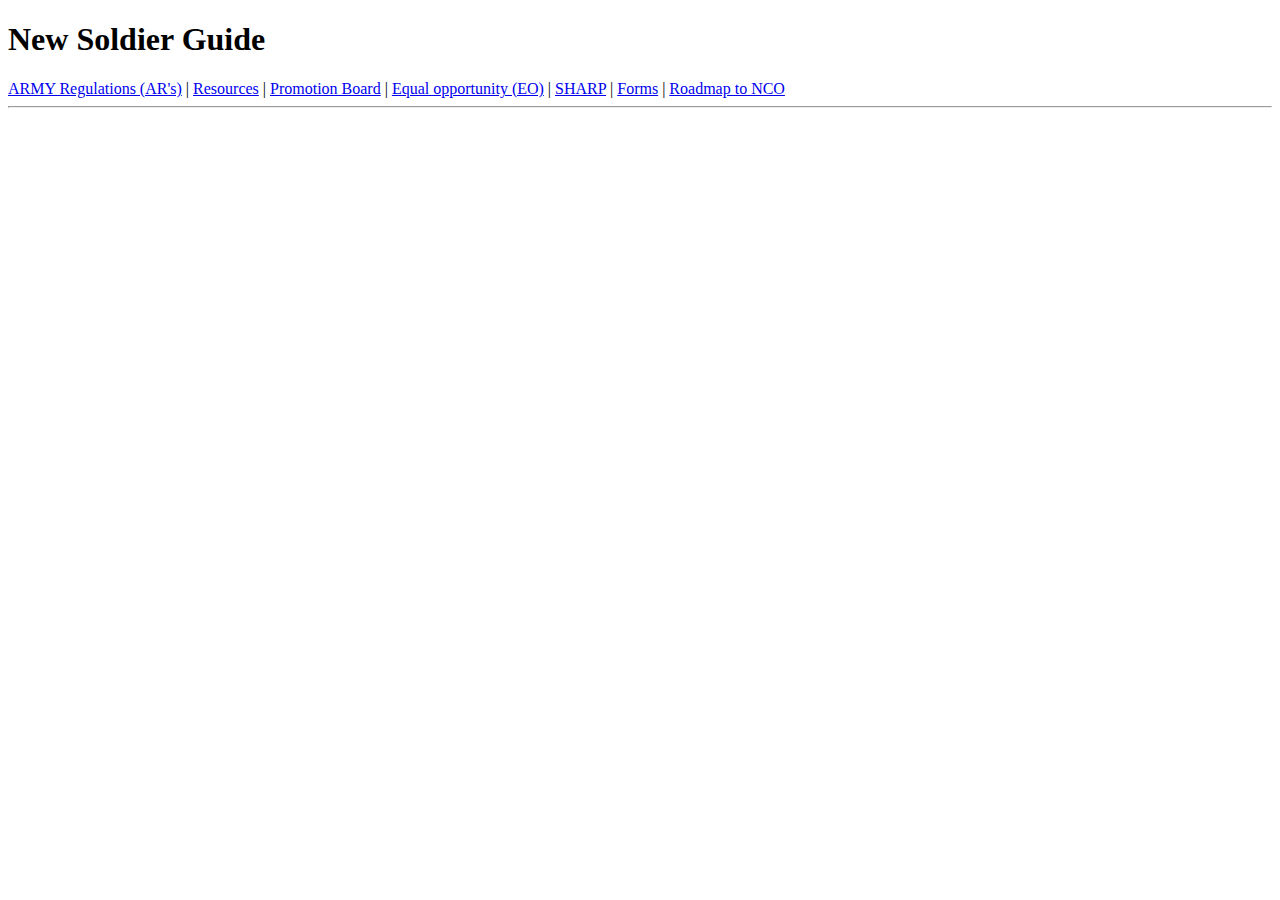
<file: index.html>
<!DOCTYPE html>
<htm lang="en-US">
    <Head>
        <meta charset="UTF-8"/>
        <title>New Soldier Guide - Home</title>
    </Head>

    <body>
        <h1>New Soldier Guide</h1>
        <a href="army_regulations.html">ARMY Regulations (AR's)</a> 
        | <a href="resources.html">Resources</a> 
        | <a href="promotion_board.html">Promotion Board</a> 
        | <a href="EO.html">Equal opportunity (EO)</a> 
        | <a href="SHARP.html">SHARP</a> 
        | <a href="Roadmap-to-NCO.html">Forms</a> 
        | <a href="Roadmap-to-NCO.html">Roadmap to NCO</a>
        <hr />


    </body>
</html>
</file>
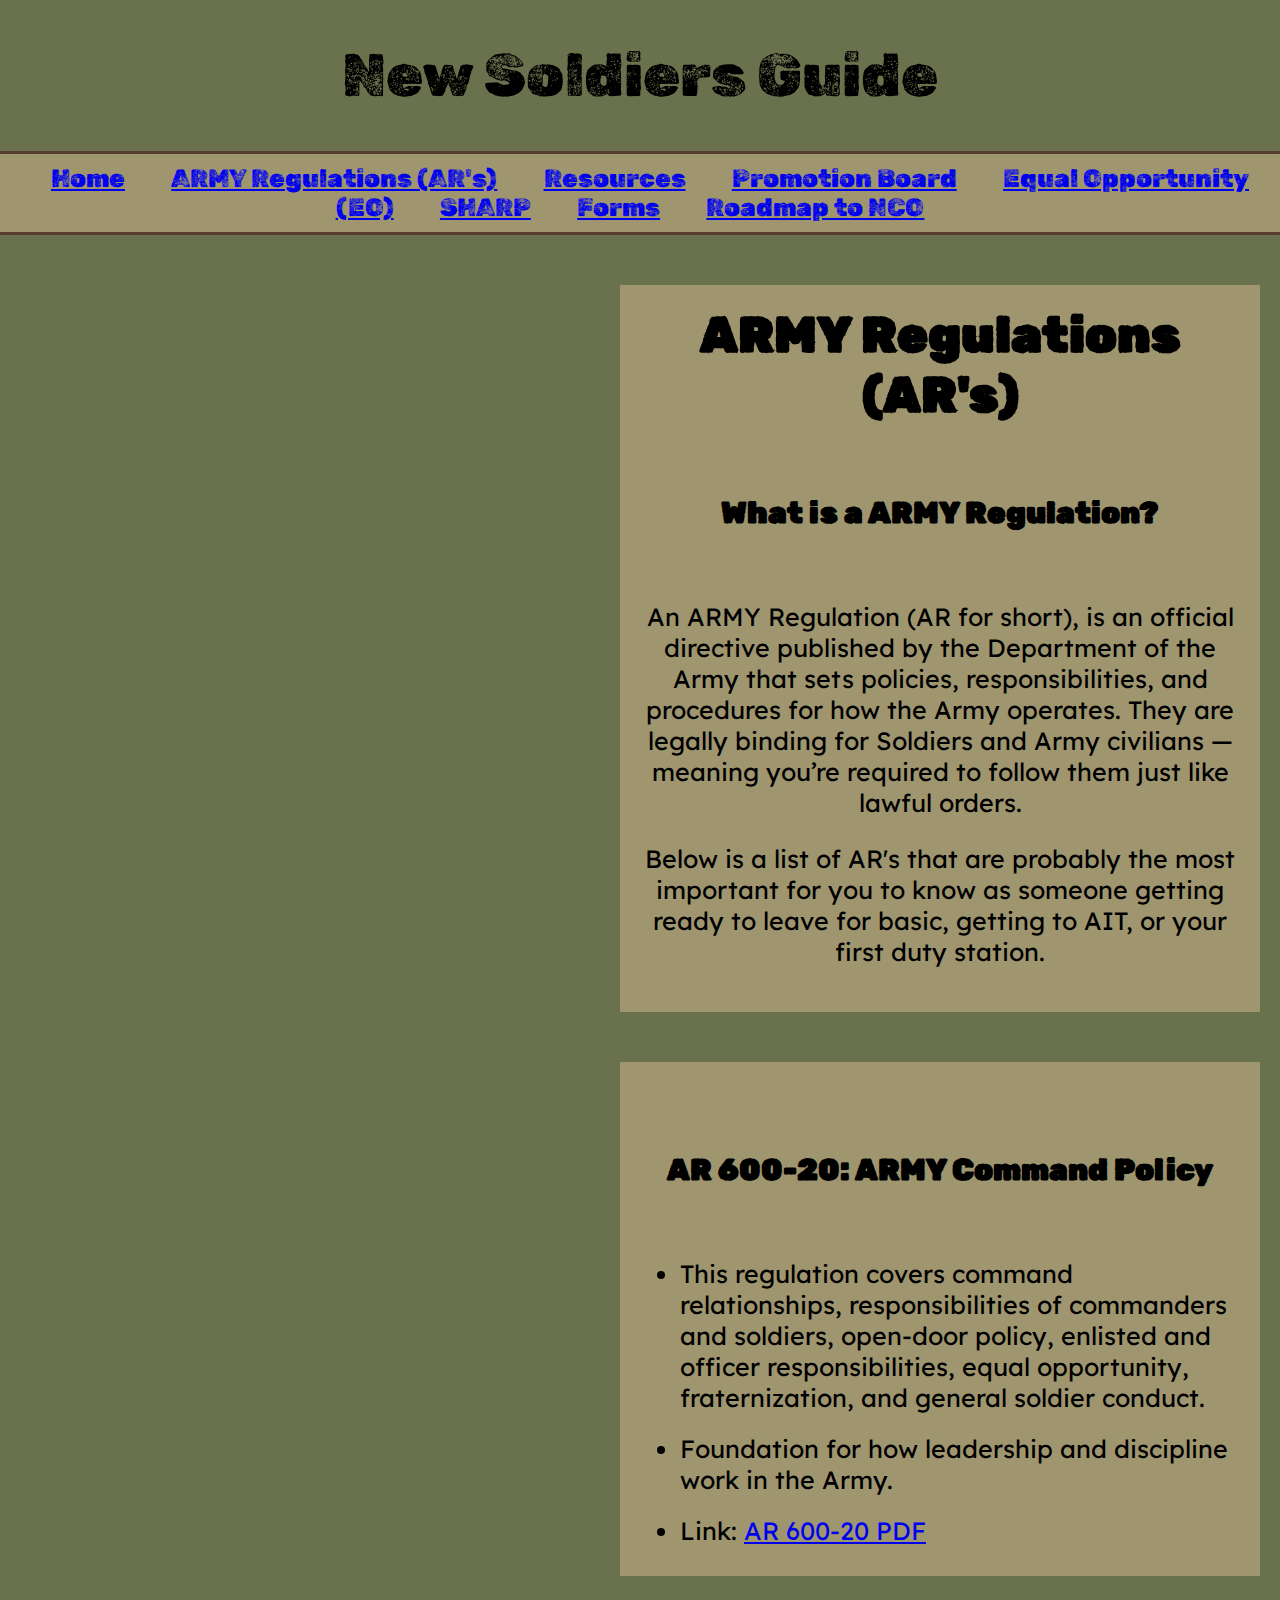
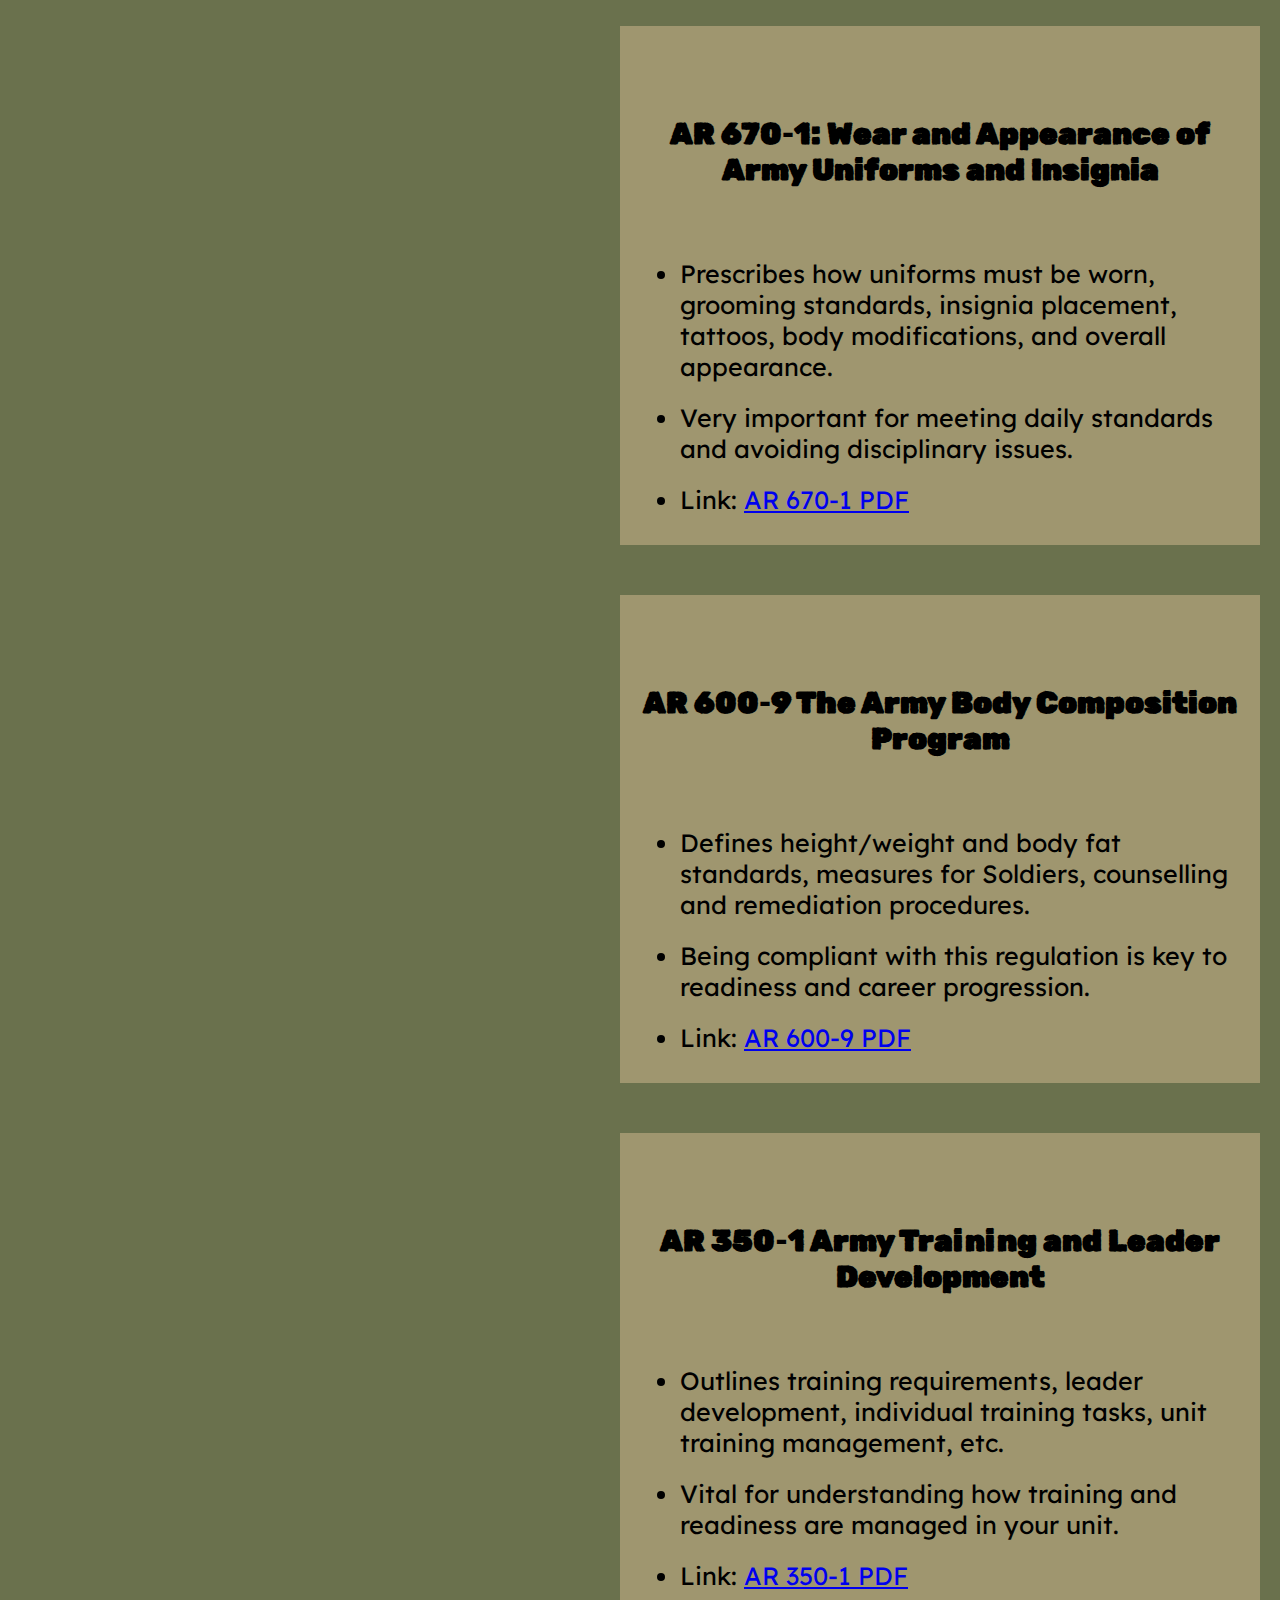
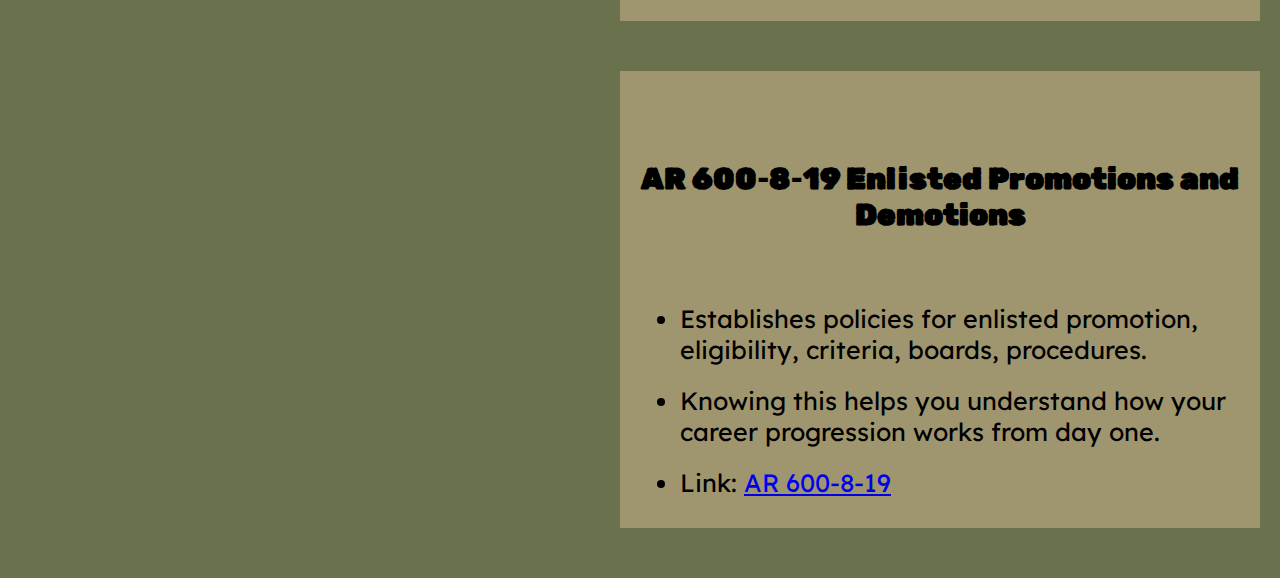
<file: army_regulations.html>
<!DOCTYPE html>
<html lang="en-US">
    <head>
        <meta charset="UTF-8">
        <title>ARMY Regulations</title>
        <link rel="stylesheet" href="style.css">

        <link rel="preconnect" href="https://fonts.googleapis.com">
        <link rel="preconnect" href="https://fonts.gstatic.com" crossorigin>
        <link href="https://fonts.googleapis.com/css2?family=Lexend:wght@100..900&family=Rubik+Dirt&family=Zalando+Sans:ital,wght@0,200..900;1,200..900&display=swap" rel="stylesheet">
    
        <style>
            #content_container{
                background-color: #9F966F;
                position: relative;
                left: 62rem;
                margin: 5rem 0rem 5rem 0rem;
                padding: 2rem;
                height: fit-content;
                width: 60rem;

                text-align: center;
            }
        </style>
    </head>

    <body>
        <h1 id="title" class="rubik-dirt-regular">New Soldiers Guide</h1>
        
        <div id="page_selector_bar">
            <a id="page_selector" class="rubik-dirt-regular" href="index.html">Home</a>
            <a id="page_selector" class="rubik-dirt-regular" href="army_regulations.html">ARMY Regulations (AR's)</a> 
            <a id="page_selector" class="rubik-dirt-regular" href="resources.html">Resources</a> 
            <a id="page_selector" class="rubik-dirt-regular" href="promotion_board.html">Promotion Board</a> 
            <a id="page_selector" class="rubik-dirt-regular" href="EO.html">Equal Opportunity (EO)</a> 
            <a id="page_selector" class="rubik-dirt-regular" href="SHARP.html">SHARP</a> 
            <a id="page_selector" class="rubik-dirt-regular" href="Forms.html">Forms</a> 
            <a id="page_selector" class="rubik-dirt-regular" href="Roadmap-to-NCO.html">Roadmap to NCO</a>
        </div>

        <div id="content_container">
            <h2>ARMY Regulations (AR's)</h2>

        
            <h3>What is a ARMY Regulation?</h3>
            <p>An ARMY Regulation (AR for short), is an official directive published by
            the Department of the Army that sets policies, responsibilities,
            and procedures for how the Army operates. They are legally binding
            for Soldiers and Army civilians — meaning you’re required to follow
            them just like lawful orders.
            </p>

            <p>Below is a list of AR's that are probably the most important for you to know as someone
            getting ready to leave for basic, getting to AIT, or your first duty station.
            </p>
        </div>

        <div id="content_container">
            <h3>AR 600-20: ARMY Command Policy</h3>
            <ul>
                <li>This regulation covers command relationships, responsibilities of commanders and soldiers,
                    open-door policy, enlisted and officer responsibilities, equal opportunity, fraternization,
                    and general soldier conduct.</li>
                <li>Foundation for how leadership and discipline work in the Army.</li>
                <li>Link: <a href="https://armypubs.army.mil/epubs/DR_pubs/DR_a/ARN43057-AR_600-20-001-WEB-2.pdf">AR 600-20 PDF</a></li>
            </ul>
        </div>

        <div id="content_container">
            <h3>AR 670‑1: Wear and Appearance of Army Uniforms and Insignia</h3>
            <ul>
                <li>Prescribes how uniforms must be worn, grooming standards, insignia placement,
                    tattoos, body modifications, and overall appearance.</li>
                <li>Very important for meeting daily standards and avoiding disciplinary issues.</li>
                <li>Link: <a href="https://home.army.mil/jackson/6616/1186/3536/AR_670-1.pdf?utm_source=chatgpt.com">AR 670-1 PDF</a></li>
            </ul>
        </div>

        <div id="content_container">
            <h3>AR 600‑9 The Army Body Composition Program</h3>
            <ul>
                <li>Defines height/weight and body fat standards, measures for Soldiers,
                    counselling and remediation procedures.</li>
                <li>Being compliant with this regulation is key to readiness and career progression.</li>
                <li>Link: <a href="https://armypubs.army.mil/epubs/DR_pubs/DR_a/ARN43120-AR_600-9-001-WEB-3.pdf">AR 600-9 PDF</a></li>
            </ul>
        </div>

        <div id="content_container">
            <h3>AR 350‑1 Army Training and Leader Development</h3>
            <ul>
                <li>Outlines training requirements, leader development, individual training tasks,
                    unit training management, etc.</li>
                <li>Vital for understanding how training and readiness are managed in your unit.</li>
                <li>Link: <a href="https://armypubs.army.mil/epubs/DR_pubs/DR_a/ARN44161-AR_350-1-001-WEB-2.pdf">AR 350-1 PDF</a></li>
            </ul>
        </div>

        <div id="content_container">
            <h3>AR 600‑8‑19 Enlisted Promotions and Demotions</h3>
            <ul>
                <li>Establishes policies for enlisted promotion, eligibility, criteria, boards, procedures.</li>
                <li>Knowing this helps you understand how your career progression works from day one.</li>
                <li>Link: <a href="https://armypubs.army.mil/epubs/DR_pubs/DR_a/ARN43303-AR_600-8-19-001-WEB-2.pdf">AR 600-8-19</a></li>
            </ul>
        </div>

    </body>
</html>
</file>
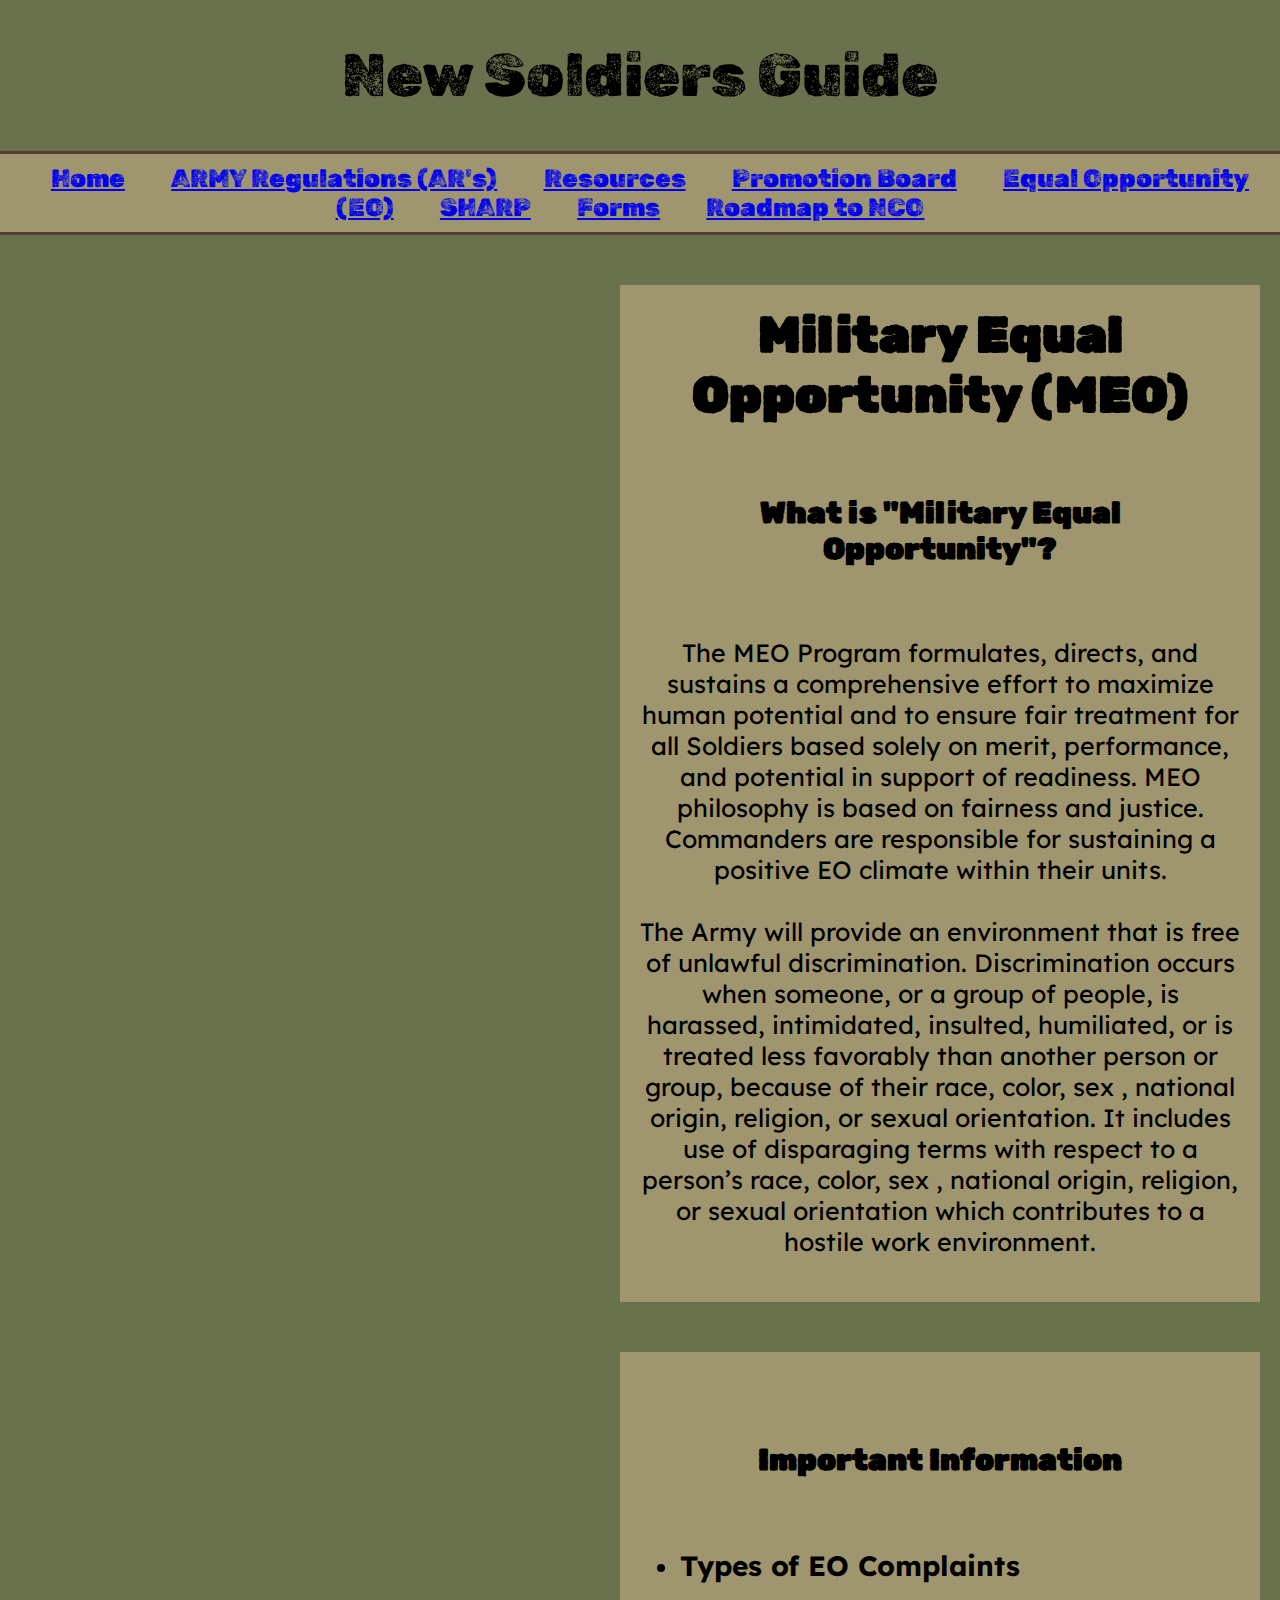
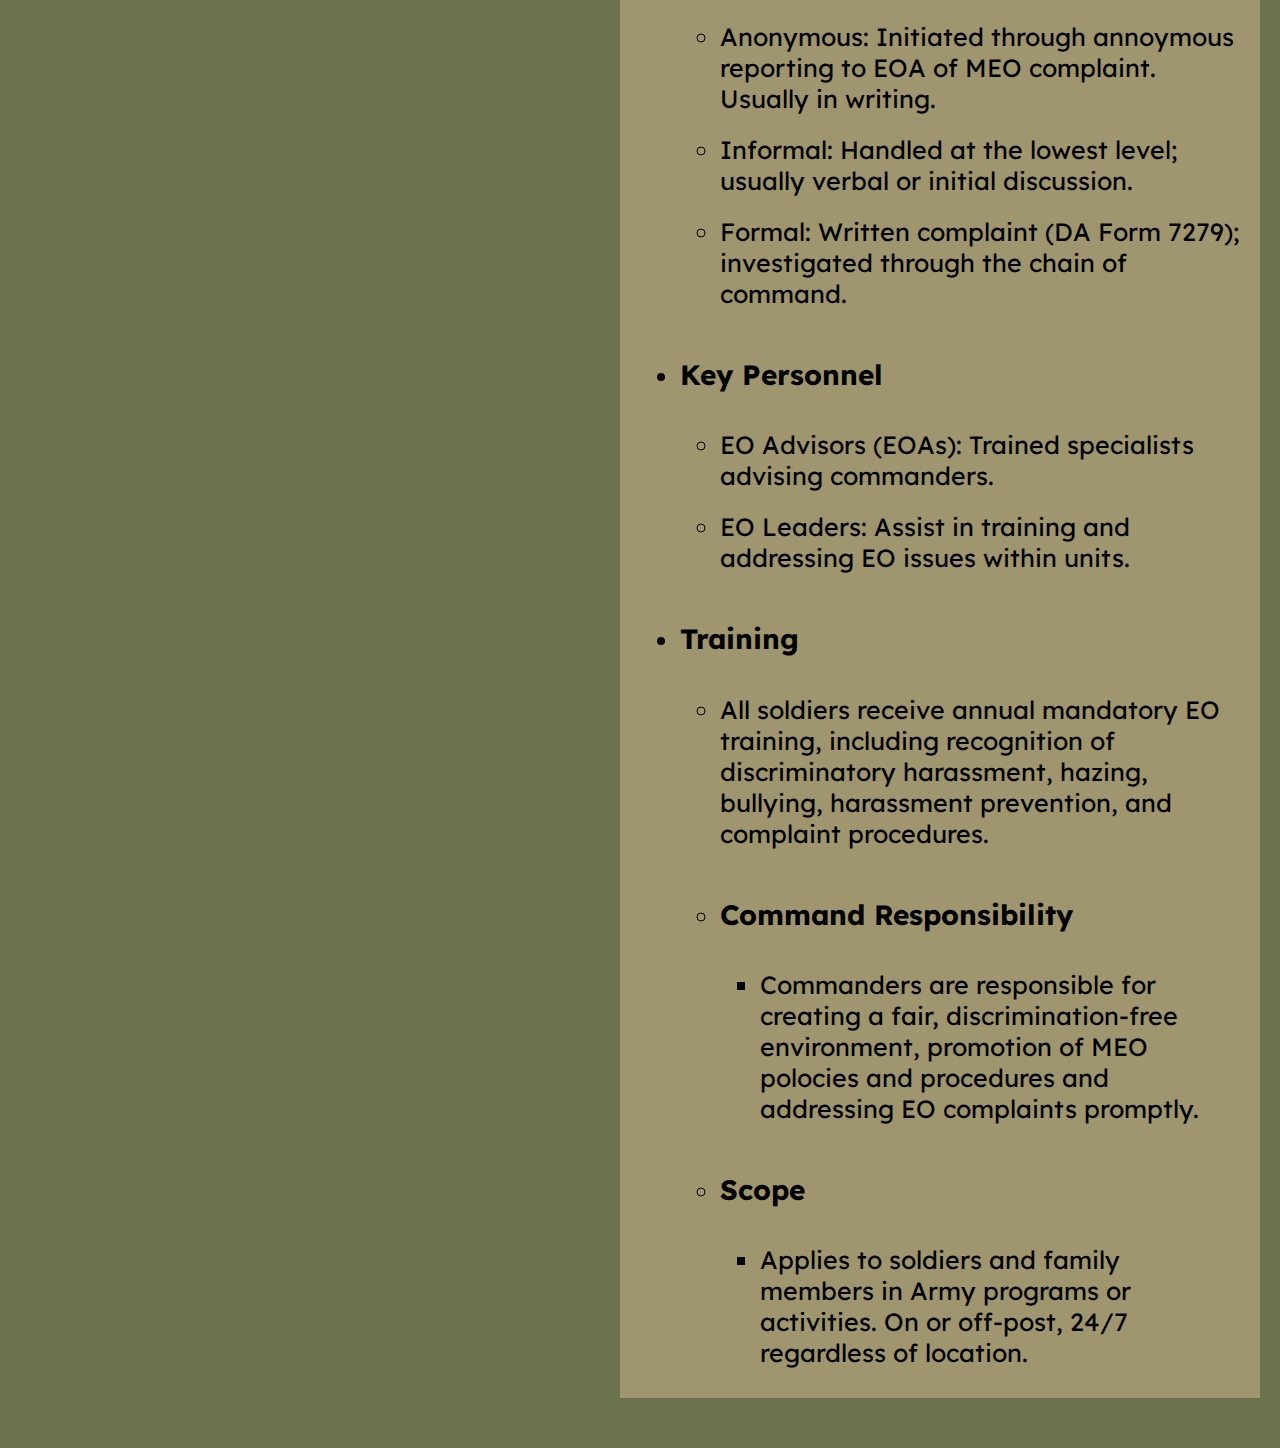
<file: EO.html>
<!DOCTYPE html>
<html lang="en-US">
    <head>
        <meta charset="UTF-8">
        <title>Military Equal Opportunity (MEO)</title>
        <link rel="stylesheet" href="style.css">

        <link rel="preconnect" href="https://fonts.googleapis.com">
        <link rel="preconnect" href="https://fonts.gstatic.com" crossorigin>
        <link href="https://fonts.googleapis.com/css2?family=Lexend:wght@100..900&family=Rubik+Dirt&family=Zalando+Sans:ital,wght@0,200..900;1,200..900&display=swap" rel="stylesheet">
    
        <style>
            #content_container{
                background-color: #9F966F;
                position: relative;
                left: 62rem;
                margin: 5rem 0rem 5rem 0rem;
                padding: 2rem;
                height: fit-content;
                width: 60rem;

                text-align: center;
            }
        </style>
    </head>

    <body>
        <h1 id="title" class="rubik-dirt-regular">New Soldiers Guide</h1>
        
        <div id="page_selector_bar">
            <a id="page_selector" class="rubik-dirt-regular" href="index.html">Home</a>
            <a id="page_selector" class="rubik-dirt-regular" href="army_regulations.html">ARMY Regulations (AR's)</a> 
            <a id="page_selector" class="rubik-dirt-regular" href="resources.html">Resources</a> 
            <a id="page_selector" class="rubik-dirt-regular" href="promotion_board.html">Promotion Board</a> 
            <a id="page_selector" class="rubik-dirt-regular" href="EO.html">Equal Opportunity (EO)</a> 
            <a id="page_selector" class="rubik-dirt-regular" href="SHARP.html">SHARP</a> 
            <a id="page_selector" class="rubik-dirt-regular" href="Forms.html">Forms</a> 
            <a id="page_selector" class="rubik-dirt-regular" href="Roadmap-to-NCO.html">Roadmap to NCO</a>
        </div>

        <div id="content_container">
            <h2>Military Equal Opportunity (MEO)</h2>

            <h3>What is "Military Equal Opportunity"?</h3>
            <p>The MEO Program formulates, directs, and sustains a comprehensive effort to maximize human potential and
               to ensure fair treatment for all Soldiers based solely on merit, performance, and potential in support of readiness. MEO
               philosophy is based on fairness and justice. Commanders are responsible for sustaining a positive EO climate within
               their units.
               <br />
               <br />
               The Army will provide an environment that is free of unlawful discrimination. Discrimination occurs when
               someone, or a group of people, is harassed, intimidated, insulted, humiliated, or is treated less favorably than another
               person or group, because of their race, color, sex , national origin, religion, or sexual orientation. It includes use of
               disparaging terms with respect to a person’s race, color, sex , national origin, religion, or sexual orientation which
               contributes to a hostile work environment.
            </p>
        </div>

        <div id="content_container">
            <h3>Important Information</h3>
            <ul>
                <li><h4>Types of EO Complaints</h4></li>
                    <ul>
                        <li>Anonymous: Initiated through annoymous reporting to EOA of MEO complaint. Usually in writing.</li>
                        <li>Informal: Handled at the lowest level; usually verbal or initial discussion.</li>
                        <li>Formal: Written complaint (DA Form 7279); investigated through the
                            chain of command.</li>
                    </ul>
                    <br />
                <li><h4>Key Personnel</h4></li>
                    <ul>
                        <li>EO Advisors (EOAs): Trained specialists advising commanders.</li>
                        <li>EO Leaders: Assist in training and addressing EO issues within units.</li>
                    </ul>
                    <br />
                <li><h4>Training</h4></li>
                    <ul>
                        <li>All soldiers receive annual mandatory EO training, including recognition
                            of discriminatory harassment, hazing, bullying, harassment prevention, and complaint procedures.</li
                    </ul>   
                    <br />
                <li><h4>Command Responsibility</h4></li> 
                    <ul>
                        <li>Commanders are responsible for creating a fair, discrimination-free
                            environment, promotion of MEO polocies and procedures and addressing EO complaints promptly.</li>
                    </ul>
                    <br />
                <li><h4>Scope</h4></li>
                    <ul>
                        <li>Applies to soldiers and family members in Army
                            programs or activities. On or off-post, 24/7 regardless of location.</li>
                    </ul>
            </ul>
        </div>

    </body>

</html>
</file>
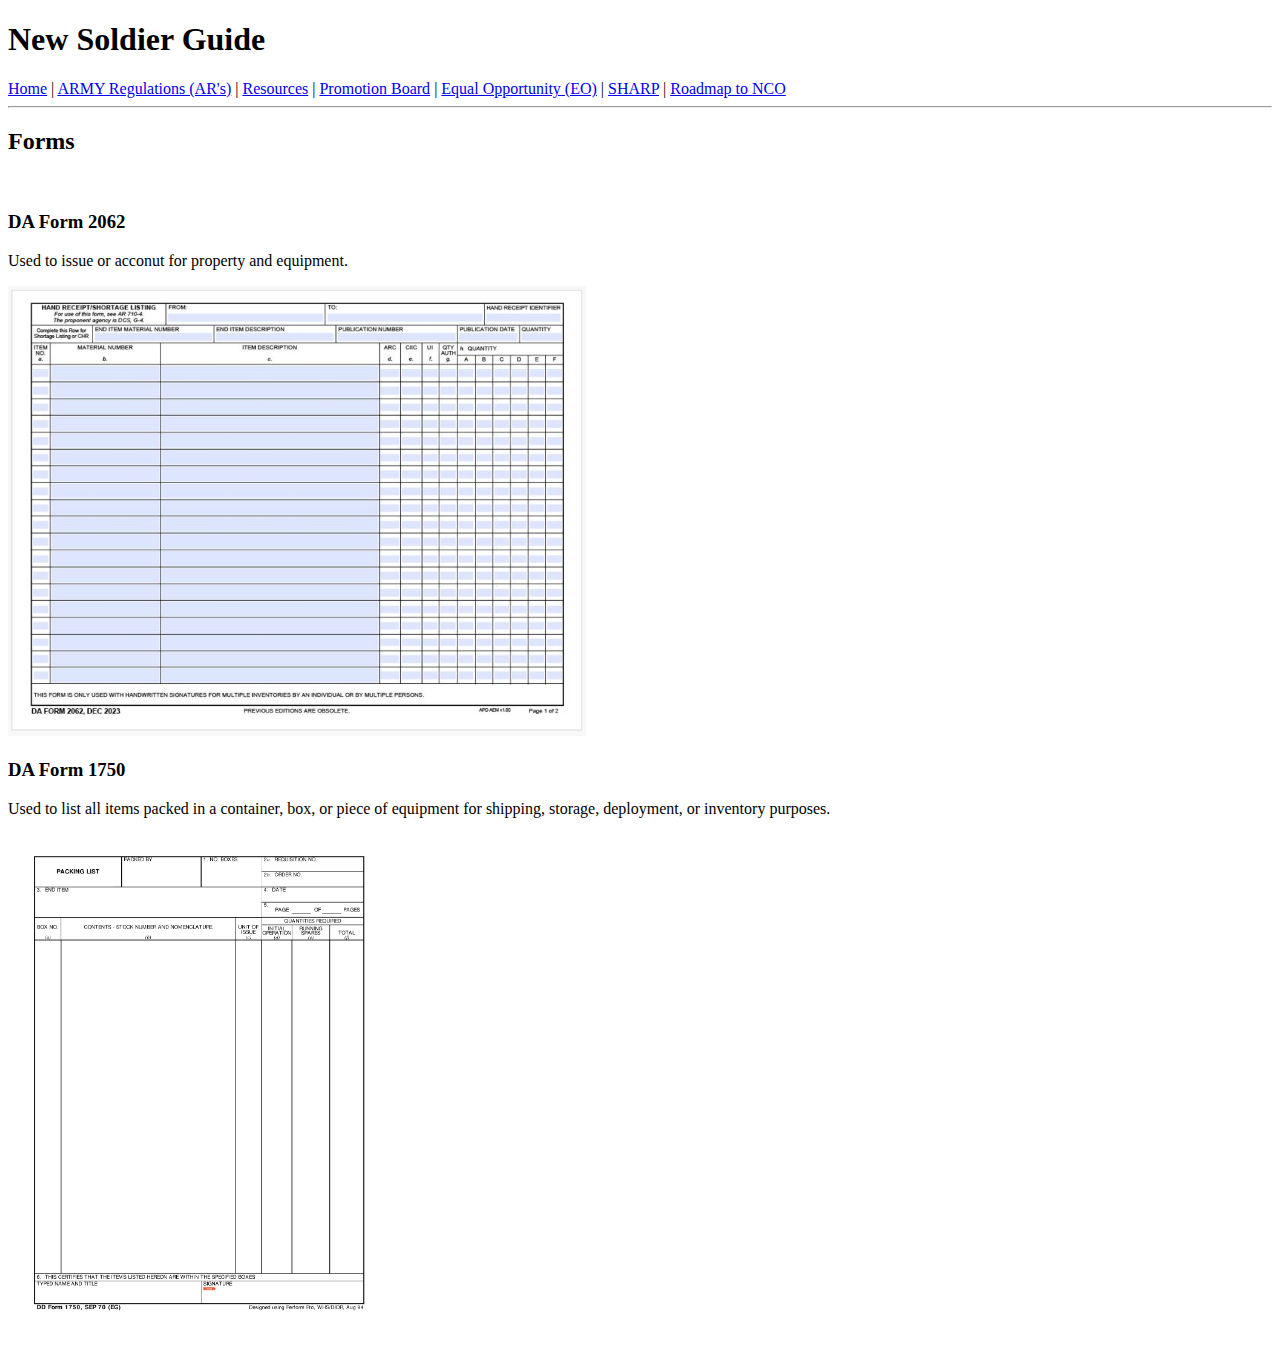
<file: Forms.html>
<!DOCTYPE html>
<html lang="en-US">
    <head>
        <meta charset="UTF-8">
        <title>Forms</title>
    </head>
    <body>
        <h1>New Soldier Guide</h1>
        <a href="index.html">Home</a> 
        | <a href="./army_regulations.html">ARMY Regulations (AR's)</a> 
        | <a href="./resources.html">Resources</a> 
        | <a href="./promotion_board.html">Promotion Board</a> 
        | <a href="./EO.html">Equal Opportunity (EO)</a> 
        | <a href="./SHARP.html">SHARP</a> 
        | <a href="./Roadmap-to-NCO.html">Roadmap to NCO</a>
        <hr />

        <h2>Forms</h2>
        <br />

        <h3>DA Form 2062</h3>
        <p>Used to issue or acconut for property and equipment.</p>
        <img src="./Public/images/DA2062.jpg" height="450"/>
        <br />

        <h3>DA Form 1750</h3>
        <p>Used to list all items packed in a container, box, or piece of equipment for shipping, storage, deployment, or inventory purposes.</p>
        <img src="./Public/images/dd-1750.png" height="500"/>
    </body>
</html>
</file>
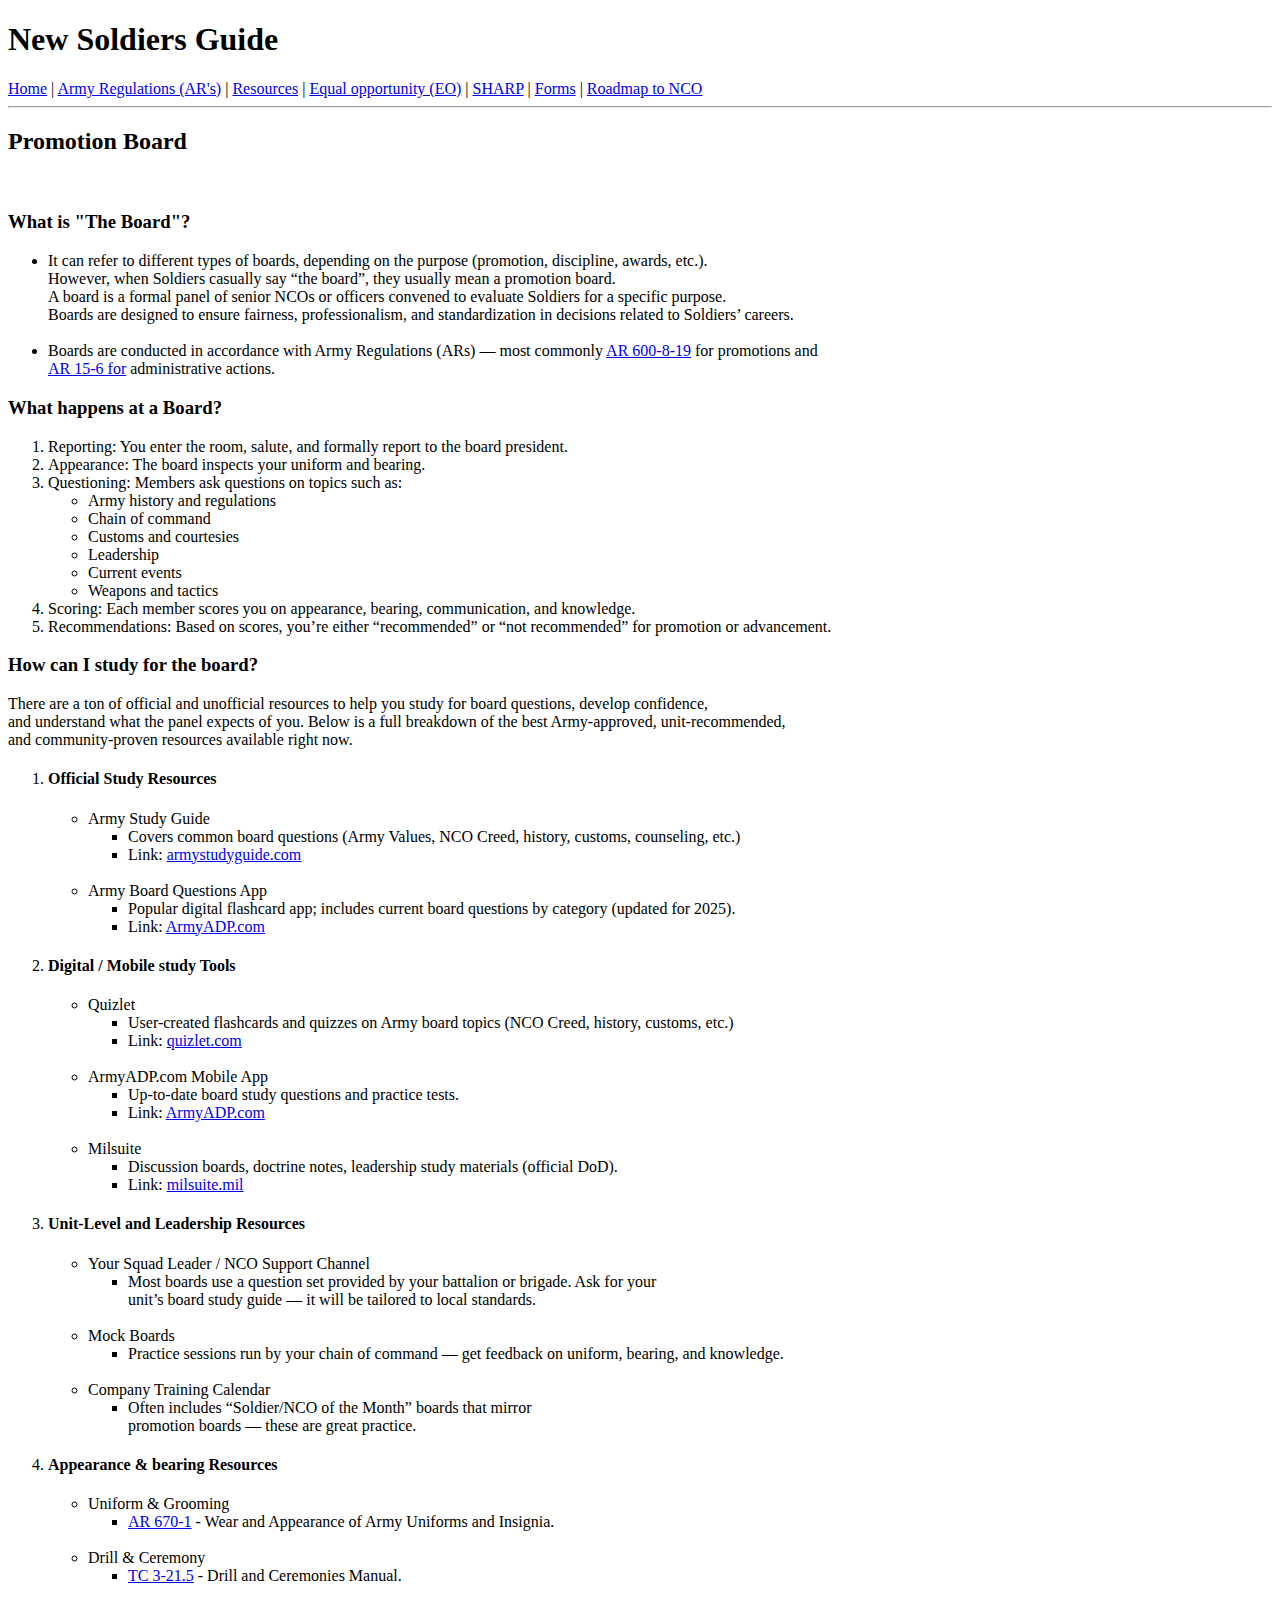
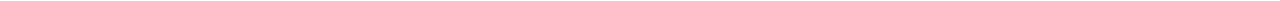
<file: promotion_board.html>
<!DOCTYPE html>
<html lang="en-US">
    <head>
        <meta charset="UTF-8">
        <title>Promotion Board</title>
    </head>
    
    <body>
        <h1>New Soldiers Guide</h1>
        <a href="index.html">Home</a> 
        | <a href="./army_regulations.html">Army Regulations (AR's)</a> 
        | <a href="./resources.html">Resources</a> 
        | <a href="./EO.html">Equal opportunity (EO)</a> 
        | <a href="./SHARP.html">SHARP</a> 
        | <a href="./Forms.html">Forms</a> 
        | <a href="./Roadmap-to-NCO.html">Roadmap to NCO</a>
        <hr />

        <h2>Promotion Board</h2>
        <br />

        <h3>What is "The Board"?</h3>
        <ul>
            <li>It can refer to different types of boards, depending on the purpose (promotion, discipline, awards, etc.).<br />
                However, when Soldiers casually say “the board”, they usually mean a promotion board.<br />
                A board is a formal panel of senior NCOs or officers convened to evaluate Soldiers for a specific purpose.<br />
                Boards are designed to ensure fairness, professionalism, and standardization in decisions related to Soldiers’ careers.</li>
            <br />
            <li>Boards are conducted in accordance with Army Regulations (ARs) — most commonly 
                <a href="https://armypubs.army.mil/epubs/DR_pubs/DR_a/ARN43303-AR_600-8-19-001-WEB-2.pdf">AR 600-8-19</a> for promotions and<br />
                <a href="https://armypubs.army.mil/epubs/DR_pubs/DR_a/ARN43931-AR_15-6-000-WEB-1.pdf">AR 15-6 for</a> administrative actions.</li>
        </ul>

        <h3>What happens at a Board?</h3>
        <ol>
            <li>Reporting: You enter the room, salute, and formally report to the board president.</li>
            <li>Appearance: The board inspects your uniform and bearing.</li>
            <li>Questioning: Members ask questions on topics such as:</li>
                <ul>
                    <li>Army history and regulations</li>
                    <li>Chain of command</li>
                    <li>Customs and courtesies</li>
                    <li>Leadership</li>
                    <li>Current events</li>
                    <li>Weapons and tactics</li>
                </ul>
            <li>Scoring: Each member scores you on appearance, bearing, communication, and knowledge.</li>
            <li>Recommendations: Based on scores, you’re either “recommended” or “not recommended” for promotion or advancement.</li>
        </ol>

        <h3>How can I study for the board?</h3>
        <p>There are a ton of official and unofficial resources to help you study for board questions, develop confidence,<br />
            and understand what the panel expects of you. Below is a full breakdown of the best Army-approved, unit-recommended,<br />
            and community-proven resources available right now.</p>

            <ol>
                <li><h4>Official Study Resources</h4></li>
                    <ul>
                        <li>Army Study Guide</li>
                            <ul>
                                <li>Covers common board questions (Army Values, NCO Creed, history, customs, counseling, etc.)</li>
                                <li>Link: <a href="https://www.armystudyguide.com">armystudyguide.com</a></li>
                            </ul>
                            <br />
                        <li>Army Board Questions App</li>
                            <ul>
                                <li>Popular digital flashcard app; includes current board questions by category (updated for 2025).</li>
                                <li>Link: <a href="https://www.armyadp.com/">ArmyADP.com</a></li>
                            </ul>
                    </ul>

                <li><h4>Digital / Mobile study Tools</h4></li>
                    <ul>
                        <li>Quizlet</li>
                            <ul>
                                <li>User-created flashcards and quizzes on Army board topics (NCO Creed, history, customs, etc.)</li>
                                <li>Link: <a href="https://quizlet.com/">quizlet.com</a></li>
                            </ul>
                            <br />
                        <li>ArmyADP.com Mobile App</li>
                            <ul>
                                <li>Up-to-date board study questions and practice tests.</li>
                                <li>Link: <a href="https://www.armyadp.com/">ArmyADP.com</a></li>
                            </ul>
                            <br />
                        <li>Milsuite</li>
                            <ul>
                                <li>Discussion boards, doctrine notes, leadership study materials (official DoD).</li>
                                <li>Link: <a href="https://www.milsuite.mil/">milsuite.mil</a></li>
                            </ul>
                    </ul>

                <li><h4>Unit-Level and Leadership Resources</h4></li>
                    <ul>
                        <li>Your Squad Leader / NCO Support Channel</li>
                            <ul>
                                <li>Most boards use a question set provided by your battalion or brigade. Ask for your<br />
                                    unit’s board study guide — it will be tailored to local standards.</li>
                            </ul>
                            <br />
                        <li>Mock Boards</li>
                            <ul>
                                <li>Practice sessions run by your chain of command — get feedback on uniform, bearing, and knowledge.</li>
                            </ul>
                            <br />
                        <li>Company Training Calendar</li>
                            <ul>
                                <li>Often includes “Soldier/NCO of the Month” boards that mirror<br />
                                    promotion boards — these are great practice.</li>
                            </ul>
                    </ul>
                
                <li><h4>Appearance & bearing Resources</h4></li>
                    <ul>
                        <li>Uniform & Grooming</li>
                            <ul>
                                <li><a href="https://home.army.mil/jackson/6616/1186/3536/AR_670-1.pdf?utm_source=chatgpt.com">AR 670-1</a> - Wear and Appearance of Army Uniforms and Insignia.</li>
                            </ul>
                            <br />
                        <li>Drill & Ceremony</li>
                            <ul>
                                <li><a href="https://armypubs.army.mil/epubs/DR_pubs/DR_a/ARN32297-TC_3-21.5-000-WEB-1.pdf">TC 3-21.5</a> - Drill and Ceremonies Manual.</li>
                            </ul>
                    </ul>
            </ol>
    </body>
</html>
</file>
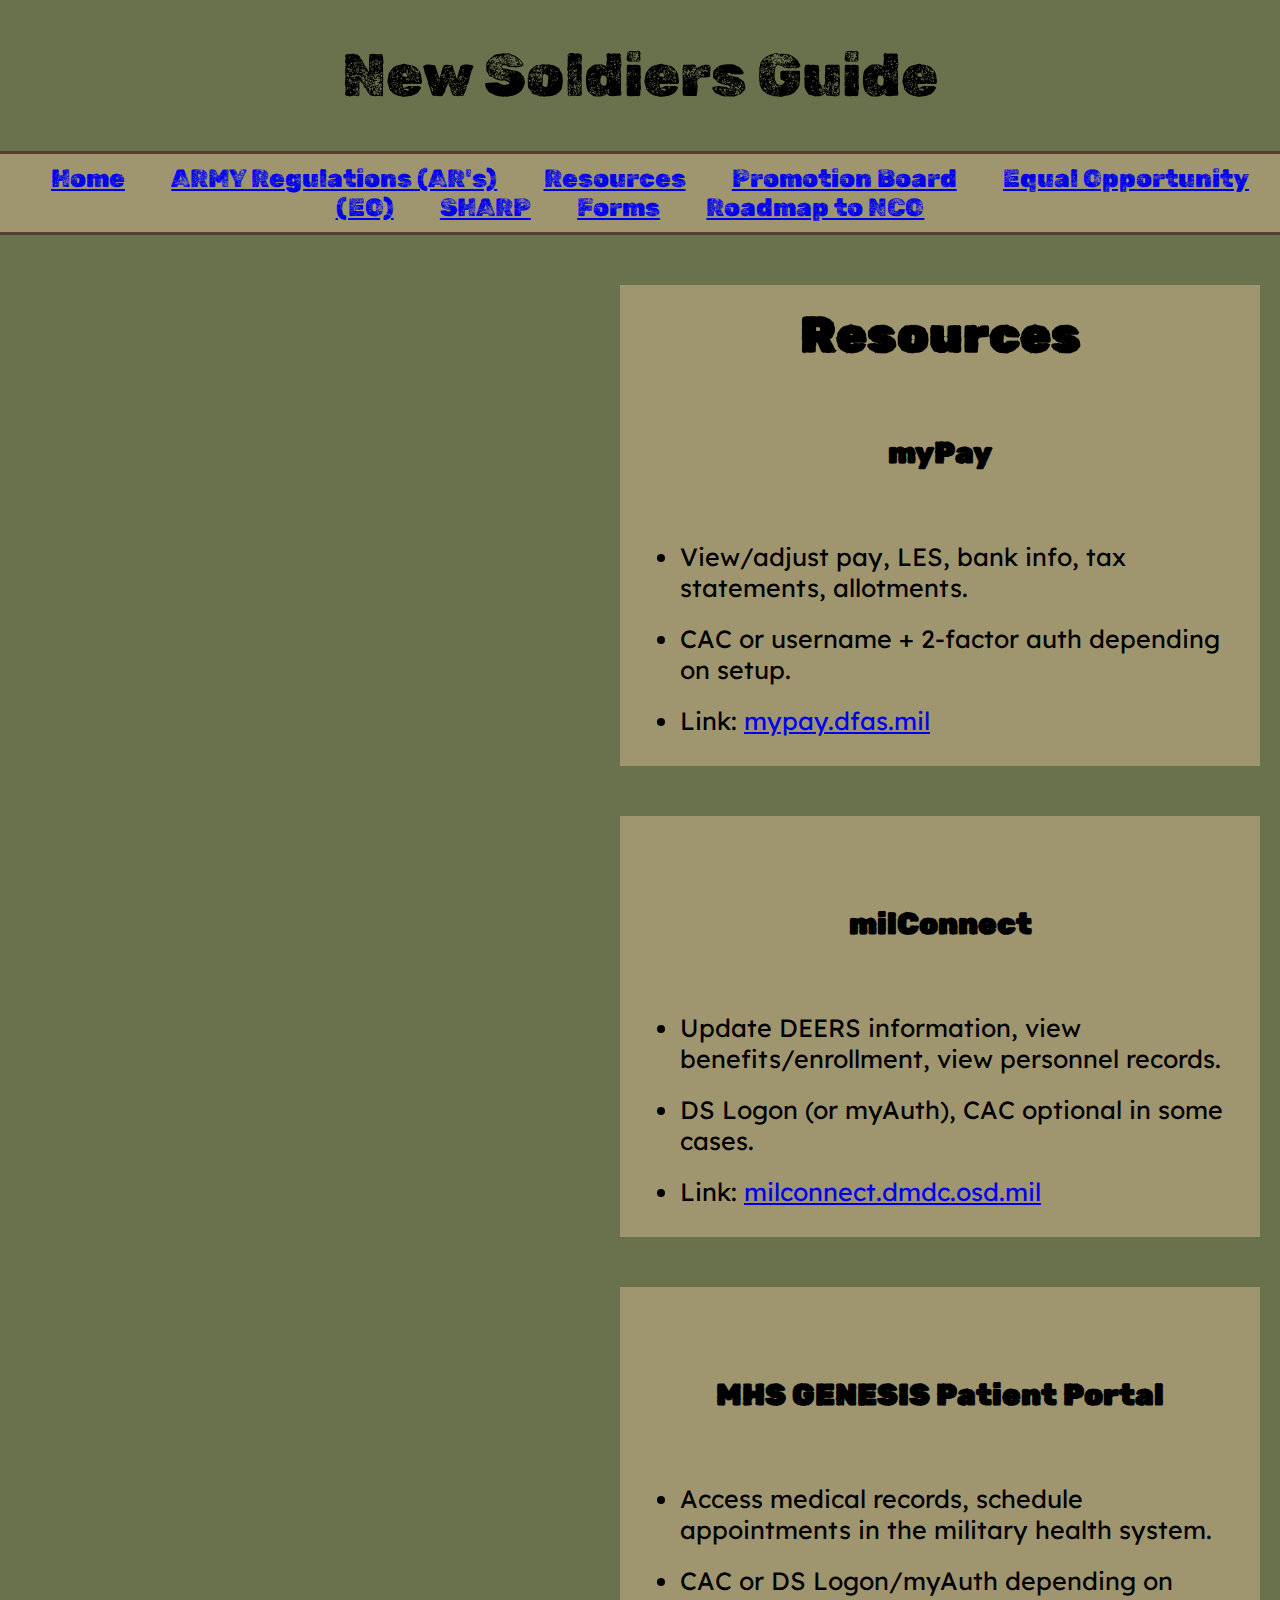
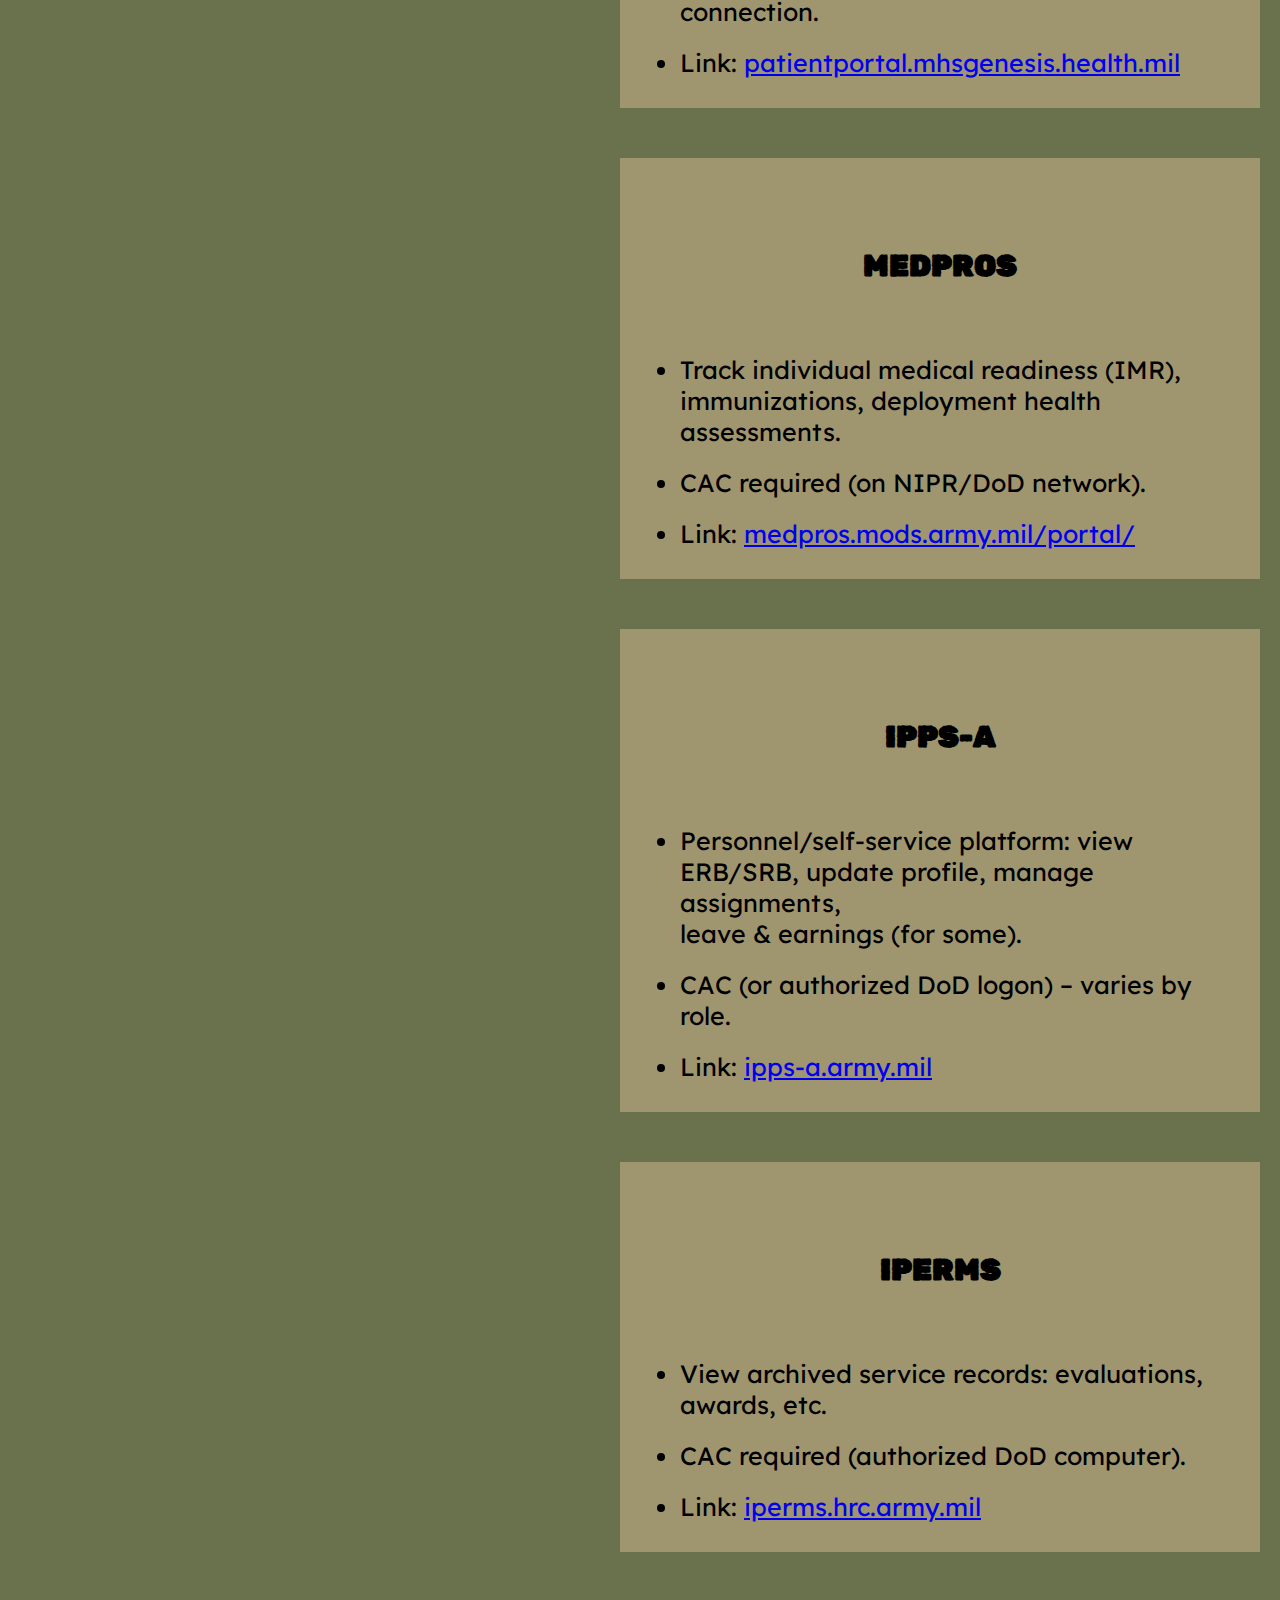
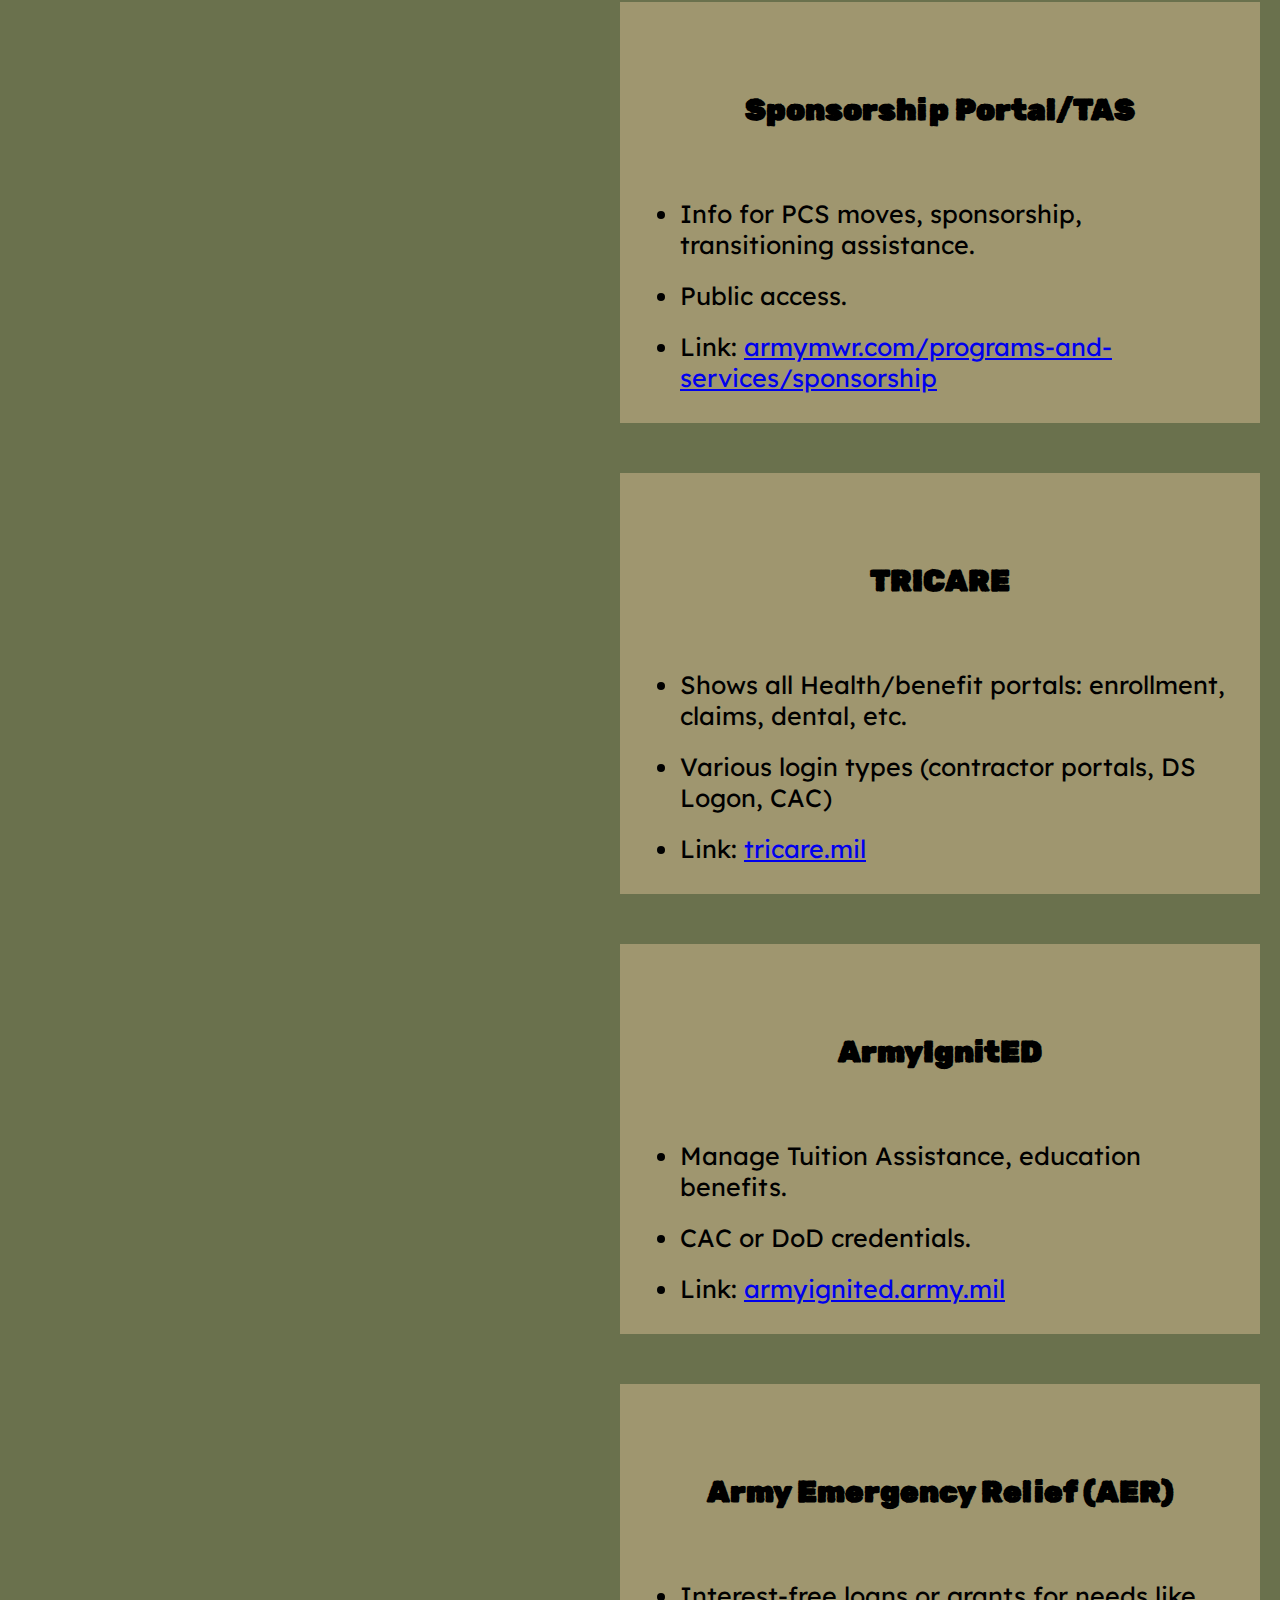
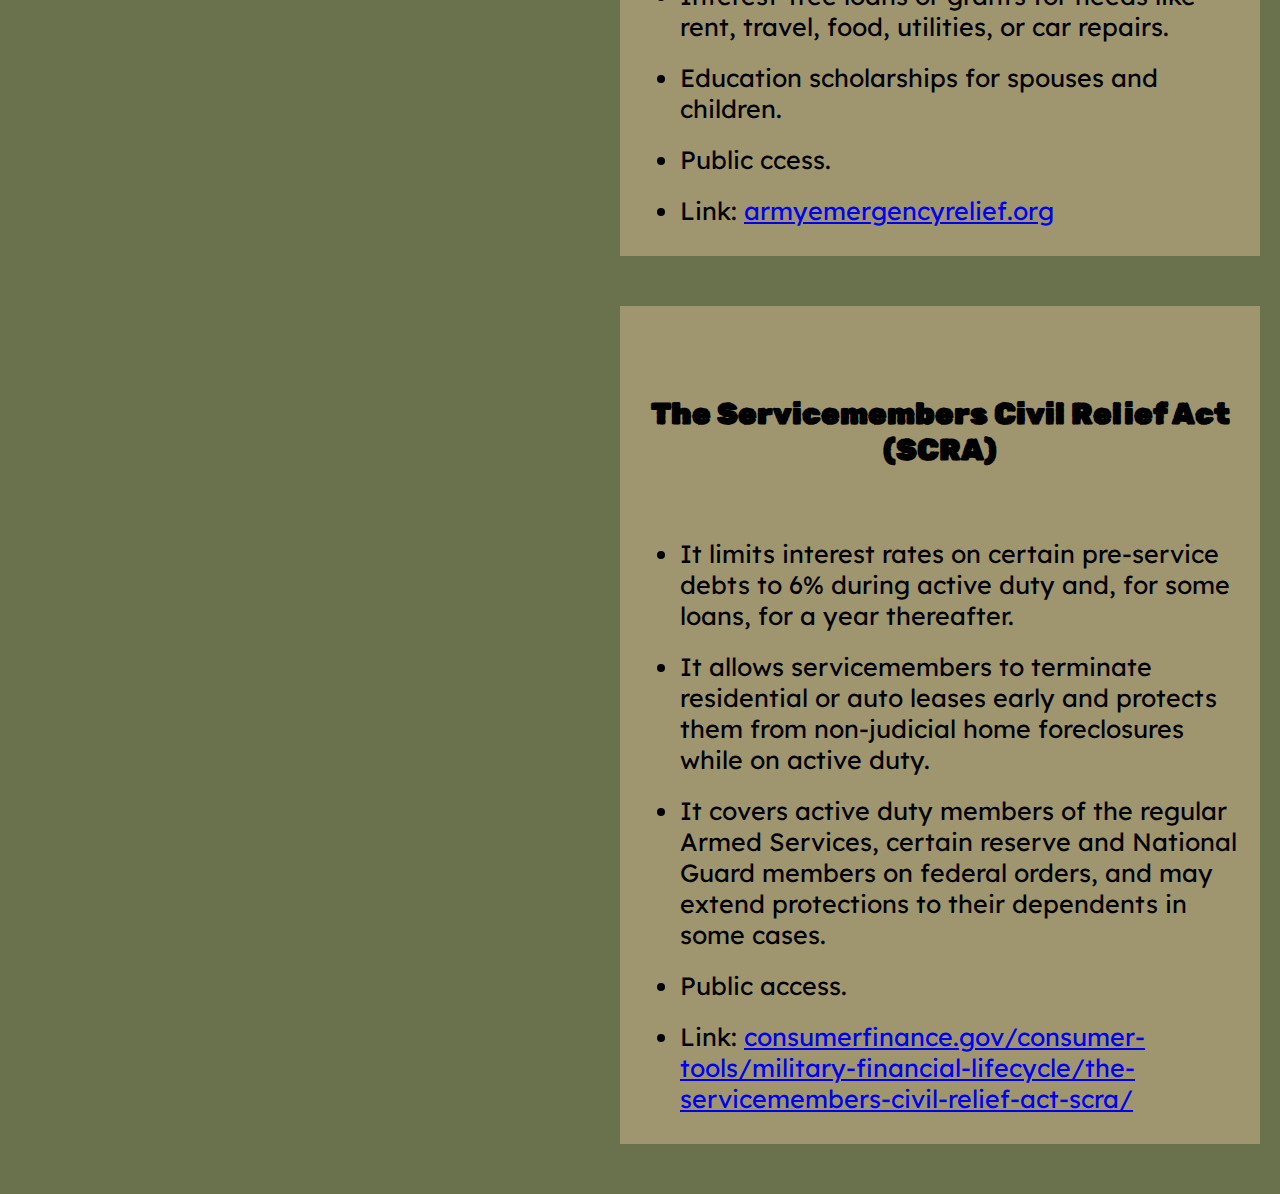
<file: resources.html>
<!DOCTYPE html>
<html lang="en-US">
    <head>
        <meta charset="UTF-8">
        <title>Resources</title>
        <link rel="stylesheet" href="style.css">

        <link rel="preconnect" href="https://fonts.googleapis.com">
        <link rel="preconnect" href="https://fonts.gstatic.com" crossorigin>
        <link href="https://fonts.googleapis.com/css2?family=Lexend:wght@100..900&family=Rubik+Dirt&family=Zalando+Sans:ital,wght@0,200..900;1,200..900&display=swap" rel="stylesheet">
    
        <style>
            #content_container{
                background-color: #9F966F;
                position: relative;
                left: 62rem;
                margin: 5rem 0rem 5rem 0rem;
                padding: 2rem;
                height: fit-content;
                width: 60rem;

                text-align: center;
            }
        </style>
    </head>

    <body>
        <h1 id="title" class="rubik-dirt-regular">New Soldiers Guide</h1>
        
        <div id="page_selector_bar">
            <a id="page_selector" class="rubik-dirt-regular" href="index.html">Home</a>
            <a id="page_selector" class="rubik-dirt-regular" href="army_regulations.html">ARMY Regulations (AR's)</a> 
            <a id="page_selector" class="rubik-dirt-regular" href="resources.html">Resources</a> 
            <a id="page_selector" class="rubik-dirt-regular" href="promotion_board.html">Promotion Board</a> 
            <a id="page_selector" class="rubik-dirt-regular" href="EO.html">Equal Opportunity (EO)</a> 
            <a id="page_selector" class="rubik-dirt-regular" href="SHARP.html">SHARP</a> 
            <a id="page_selector" class="rubik-dirt-regular" href="Forms.html">Forms</a> 
            <a id="page_selector" class="rubik-dirt-regular" href="Roadmap-to-NCO.html">Roadmap to NCO</a>
        </div>

        <div id="content_container">
            <h2>Resources</h2>

            <h3>myPay</h3>
            <ul>
                <li>View/adjust pay, LES, bank info, tax statements, allotments.</li>
                <li>CAC or username + 2-factor auth depending on setup.</li>
                <li>Link: <a href="https://mypay.dfas.mil/">mypay.dfas.mil</a></li>
            </ul>
        </div>

        <div id="content_container">
            <h3>milConnect</h3>
            <ul>
                <li>Update DEERS information, view benefits/enrollment, view personnel records.</li>
                <li>DS Logon (or myAuth), CAC optional in some cases.</li>
                <li>Link: <a href="https://milconnect.dmdc.osd.mil/">milconnect.dmdc.osd.mil</a></li>
            </ul>
        </div>

        <div id="content_container">
            <h3>MHS GENESIS Patient Portal</h3>
            <ul>
                <li>Access medical records, schedule appointments in the military health system.</li>
                <li>CAC or DS Logon/myAuth depending on connection.</li>
                <li>Link: <a href="CAC or DS Logon/myAuth depending on connection">patientportal.mhsgenesis.health.mil</a></li>
            </ul>
        </div>

        <div id="content_container">
            <h3>MEDPROS</h3>
            <ul>
                <li>Track individual medical readiness (IMR), immunizations, deployment health assessments.</li>
                <li>CAC required (on NIPR/DoD network).</li>
                <li>Link: <a href="https://medpros.mods.army.mil/portal/">medpros.mods.army.mil/portal/</a></li>
            </ul>
        </div>

        <div id="content_container">
            <h3>IPPS-A</h3>
            <ul>
                <li>Personnel/self-service platform: view ERB/SRB, update profile, manage assignments,<br />
                    leave & earnings (for some).</li>
                <li>CAC (or authorized DoD logon) – varies by role.</li>
                <li>Link: <a href="https://ipps-a.army.mil/">ipps-a.army.mil</a></li>
            </ul>
        </div>

        <div id="content_container">
            <h3>IPERMS</h3>
            <ul>
                <li>View archived service records: evaluations, awards, etc.</li>
                <li>CAC required (authorized DoD computer).</li>
                <li>Link: <a href="https://iperms.hrc.army.mil/">iperms.hrc.army.mil</a></li>
            </ul>
        </div>

        <div id="content_container">
            <h3>Sponsorship Portal/TAS</h3>
            <ul>
                <li>Info for PCS moves, sponsorship, transitioning assistance.</li>
                <li>Public access.</li>
                <li>Link: <a href="https://www.armymwr.com/programs-and-services/sponsorship">armymwr.com/programs-and-services/sponsorship</a></li>
            </ul>
        </div>

        <div id="content_container">
            <h3>TRICARE</h3>
            <ul>
                <li>Shows all Health/benefit portals: enrollment, claims, dental, etc.</li>
                <li>Various login types (contractor portals, DS Logon, CAC)</li>
                <li>Link: <a href="https://tricare.mil/">tricare.mil</a></li>
            </ul>
        </div>

        <div id="content_container">
            <h3>ArmyIgnitED</h3>
            <ul>
                <li>Manage Tuition Assistance, education benefits.</li>
                <li>CAC or DoD credentials.</li>
                <li>Link: <a href="https://www.armyignited.army.mil/">armyignited.army.mil</a></li>
            </ul>
        </div>

        <div id="content_container">
            <h3>Army Emergency Relief (AER)</h3>
            <ul>
                <li>Interest-free loans or grants for needs like rent, travel, food, utilities, or car repairs.</li>
                <li>Education scholarships for spouses and children.</li>
                <li>Public ccess.</li>
                <li>Link: <a href="https://www.armyemergencyrelief.org/">armyemergencyrelief.org</a></li>
            </ul>
        </div>

        <div id="content_container">
            <h3>The Servicemembers Civil Relief Act (SCRA)</h3>
            <ul>
                <li>It limits interest rates on certain pre-service debts to 6% during active duty and, for some 
                    loans, for a year thereafter.</li>
                <li>It allows servicemembers to terminate residential or auto leases early and protects them 
                    from non-judicial home foreclosures while on active duty.</li>
                <li>It covers active duty members of the regular Armed Services, certain reserve and 
                    National Guard members on federal orders, and may extend protections to their dependents in some cases.</li>
                <li>Public access.</li>
                <li>Link: <a href="https://www.consumerfinance.gov/consumer-tools/military-financial-lifecycle/the-servicemembers-civil-relief-act-scra/">
                    consumerfinance.gov/consumer-tools/military-financial-lifecycle/the-servicemembers-civil-relief-act-scra/</a></li>
            </ul>
        </div>

    </body>
</html>
</file>
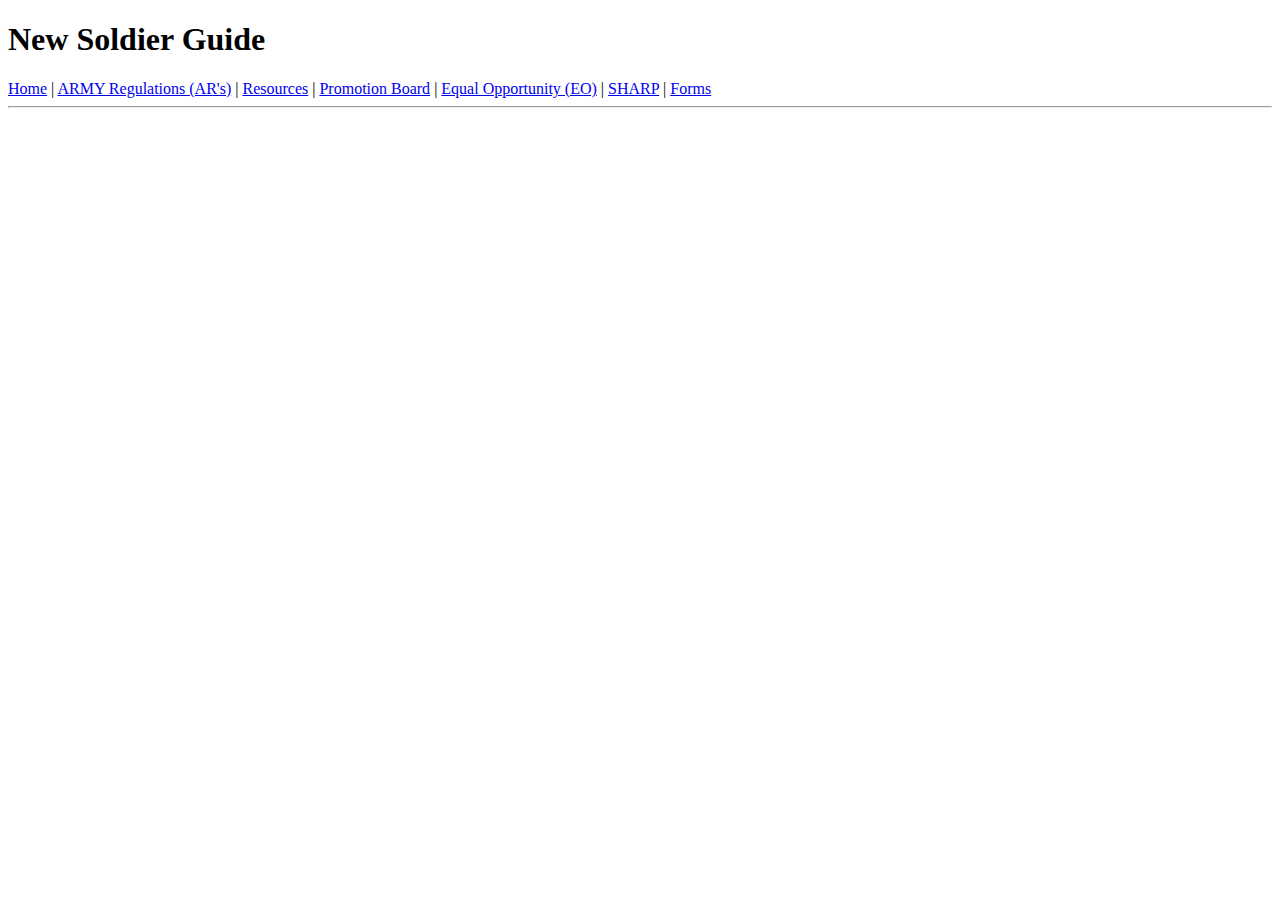
<file: Roadmap-to-NCO.html>
<!DOCTYPE html>
<html lang="en-US">
    <head>
        <meta charset="UTF-8">
        <title>Roadmap To NCO</title>
    </head>
    <body>
        <h1>New Soldier Guide</h1>
        <a href="index.html">Home</a> 
        | <a href="./army_regulations.html">ARMY Regulations (AR's)</a> 
        | <a href="./resources.html">Resources</a> 
        | <a href="./promotion_board.html">Promotion Board</a> 
        | <a href="./EO.html">Equal Opportunity (EO)</a> 
        | <a href="./SHARP.html">SHARP</a> 
        | <a href="./Forms.html">Forms</a>
        <hr />
    </body>
</html>
</file>
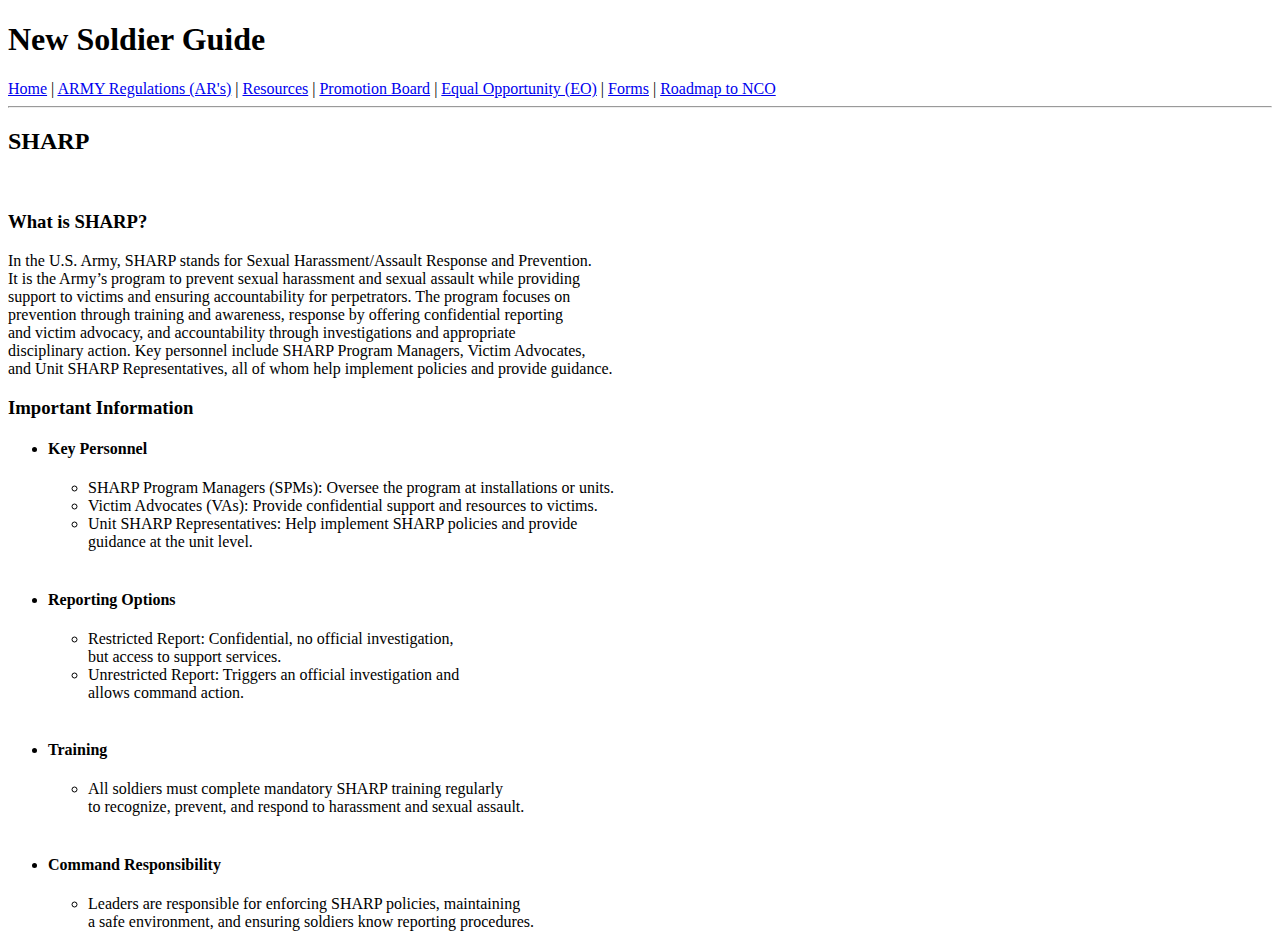
<file: SHARP.html>
<!DOCTYPE html>
<html lang="en-US">
    <head>
        <meta charset="UTF-8">
        <title>SHARP</title>
    </head>
    <body>
        <h1>New Soldier Guide</h1>
        <a href="index.html">Home</a> 
        | <a href="./army_regulations.html">ARMY Regulations (AR's)</a> 
        | <a href="./resources.html">Resources</a> 
        | <a href="./promotion_board.html">Promotion Board</a> 
        | <a href="./EO.html">Equal Opportunity (EO)</a> 
        | <a href="./Forms.html">Forms</a> 
        | <a href="./Roadmap-to-NCO.html">Roadmap to NCO</a>
        <hr />
        
        <h2>SHARP</h2>
        <br />

        <h3>What is SHARP?</h3>
            <p>In the U.S. Army, SHARP stands for Sexual Harassment/Assault Response and Prevention.<br />
            It is the Army’s program to prevent sexual harassment and sexual assault while providing<br />
            support to victims and ensuring accountability for perpetrators. The program focuses on<br />
            prevention through training and awareness, response by offering confidential reporting<br />
            and victim advocacy, and accountability through investigations and appropriate<br />
            disciplinary action. Key personnel include SHARP Program Managers, Victim Advocates,<br />
            and Unit SHARP Representatives, all of whom help implement policies and provide guidance.</p>

        <h3>Important Information</h3>
        <ul>
            <li><h4>Key Personnel</h4></li>
                <ul>
                    <li>SHARP Program Managers (SPMs): Oversee the program at installations or units.</li>
                    <li>Victim Advocates (VAs): Provide confidential support and resources to victims.</li>
                    <li>Unit SHARP Representatives: Help implement SHARP policies and provide<br />
                        guidance at the unit level.</li>
                </ul>
                <br />
            <li><h4>Reporting Options</h4></li>
                <ul>
                    <li>Restricted Report: Confidential, no official investigation,<br />
                        but access to support services.</li>
                    <li>Unrestricted Report: Triggers an official investigation and<br />
                        allows command action.</li>
                </ul>
                <br />
            <li><h4>Training</h4></li>
                <ul>
                    <li>All soldiers must complete mandatory SHARP training regularly<br />
                        to recognize, prevent, and respond to harassment and sexual assault.</li>
                </ul>
                <br />
            <li><h4>Command Responsibility</h4></li>
            <ul>
                <li>Leaders are responsible for enforcing SHARP policies, maintaining<br />
                    a safe environment, and ensuring soldiers know reporting procedures.</li>
            </ul>
        </ul>
    </body>
</html>
</file>
<file: style.css>
html{
    display: flow-root;
    font-size: 62.5%;
}

Body{
    background-color: #6A714D;
    margin: 0rem;
    padding: 0%;
}

.rubik-dirt-regular {
  font-family: "Rubik Dirt", system-ui;
  font-weight: 400;
  font-style: normal;
}


.lexend-uniquifier{
  font-family: "Lexend", sans-serif;
  font-optical-sizing: auto;
  font-weight: weight;
  font-style: normal;
}

#title{
    font-size: 6rem;
    text-align: center;
}

#page_selector_bar{
    border: .3rem solid #583d31;
    border-left: 0rem;
    border-right: 0rem;
    padding: 1rem 0rem 1rem 0rem;
    background-color: #9F966F;

    text-align: center;
    font-size: 2.5rem;
}

#page_selector{
    margin: 0rem 1rem 0rem 1rem;
    padding: 0rem 1rem 0rem 1rem;
    width: max-content;
}

h2{
    margin: 0%;
    font-size: 5rem;
    font-family: "Rubik Dirt", system-ui;
}

h3{
    margin-top: 7rem;
    margin-bottom: 7rem;

    font-size: 3rem;
    font-family: "Rubik Dirt", system-ui;
}

h4{
    font-size: 2.8rem;
}

p{
    font-size: 2.5rem;
    font-family: "Lexend", sans-serif;
}

ol{
    margin-top: 2rem;
}

li{
    margin-top: 2rem;

    text-align: left;
    font-size: 2.5rem;
    font-family: "Lexend", sans-serif;
}

img{
    margin-top: 5rem;
}
</file>
